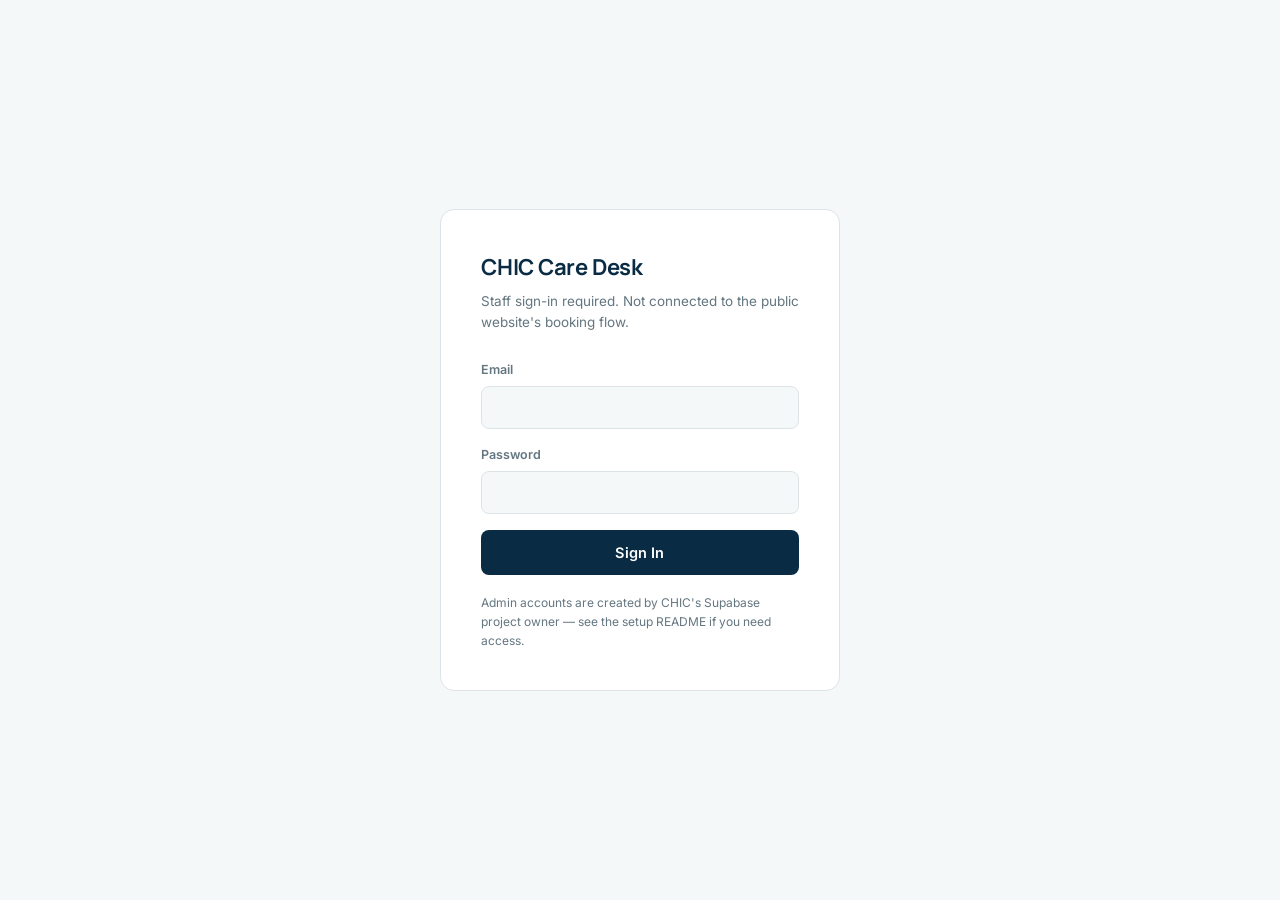
<file: chic-connect-3/admin.html>
<!DOCTYPE html>
<html lang="en">
<head>
<meta charset="UTF-8">
<meta name="viewport" content="width=device-width, initial-scale=1.0">
<title>CHIC Care Desk — Admin</title>
<link rel="preconnect" href="https://fonts.googleapis.com">
<link href="https://fonts.googleapis.com/css2?family=Manrope:wght@400;500;600;700;800&family=Inter:wght@400;500;600&family=JetBrains+Mono:wght@500;700&display=swap" rel="stylesheet">
<link rel="stylesheet" href="css/styles.css">
</head>
<body>

<!-- LOGIN VIEW -->
<div class="admin-login-wrap" id="loginView">
  <div class="admin-login-card">
    <h2>CHIC Care Desk</h2>
    <p class="sub">Staff sign-in required. Not connected to the public website's booking flow.</p>
    <div id="loginError"></div>
    <div class="modal-field"><label>Email</label><input type="email" id="loginEmail" autocomplete="username"></div>
    <div class="modal-field"><label>Password</label><input type="password" id="loginPassword" autocomplete="current-password"></div>
    <button class="btn btn-primary" id="loginBtn" style="width:100%;justify-content:center;">Sign In</button>
    <p style="font-size:12px;color:var(--muted);margin-top:18px;">Admin accounts are created by CHIC's Supabase project owner — see the setup README if you need access.</p>
  </div>
</div>

<!-- DASHBOARD VIEW -->
<div class="admin-page-wrap" id="dashboardView" style="display:none;">
  <div class="admin-page-header">
    <div class="admin-brand">
      <div>
        <div class="admin-brand-title">CHIC Care Desk</div>
        <div class="admin-brand-sub" id="loggedInAs"></div>
      </div>
    </div>
    <button class="admin-logout-btn" id="logoutBtn">Sign Out</button>
  </div>

  <div class="admin-page-body">
    <div class="admin-section-tabs">
      <div class="admin-section-tab active" data-section="appointments">Appointments</div>
      <div class="admin-section-tab" data-section="doctors">Doctors</div>
    </div>

    <!-- APPOINTMENTS -->
    <div id="appointmentsSection">
      <div class="admin-summary" id="adminSummary"></div>
      <div class="admin-tabs" id="adminTabs"></div>
      <div class="admin-queue" id="adminQueue"></div>
    </div>

    <!-- DOCTORS -->
    <div id="doctorsSection" style="display:none;">
      <div class="admin-doc-toolbar">
        <h3 style="font-size:17px;">Manage Doctors</h3>
        <button class="btn btn-primary" id="addDoctorBtn">+ Add Doctor</button>
      </div>
      <div class="admin-doc-list" id="adminDocList"></div>
    </div>
  </div>
</div>

<!-- DOCTOR ADD/EDIT MODAL -->
<div class="modal-overlay" id="doctorFormModal">
  <div class="modal-card" id="doctorFormCard" style="max-width:560px;">
    <button class="modal-close" id="doctorFormClose" aria-label="Close">
      <svg width="20" height="20" viewBox="0 0 24 24" fill="none" stroke="currentColor" stroke-width="1.8"><line x1="18" y1="6" x2="6" y2="18"/><line x1="6" y1="6" x2="18" y2="18"/></svg>
    </button>
    <div id="doctorFormBody"></div>
  </div>
</div>

<!-- APPOINTMENT DETAIL MODAL -->
<div class="modal-overlay" id="apptDetailModal">
  <div class="modal-card">
    <button class="modal-close" id="apptDetailClose" aria-label="Close">
      <svg width="20" height="20" viewBox="0 0 24 24" fill="none" stroke="currentColor" stroke-width="1.8"><line x1="18" y1="6" x2="6" y2="18"/><line x1="6" y1="6" x2="18" y2="18"/></svg>
    </button>
    <div id="apptDetailBody"></div>
  </div>
</div>

<div id="printSlip"></div>
<div class="toast-stack" id="toastStack"></div>

<script type="module" src="js/admin-app.js"></script>
</body>
</html>
</file>
<file: chic-connect-3/css/styles.css>
:root{
    --navy:#092B43;
    --teal:#0B827B;
    --bg:#F5F8F9;
    --white:#FFFFFF;
    --text:#102033;
    --muted:#647680;
    --line:#DDE4E7;
    --radius:10px;
  }
  *{margin:0;padding:0;box-sizing:border-box;}
  body{
    font-family:'Inter',sans-serif;
    color:var(--text);
    background:var(--white);
    line-height:1.6;
    -webkit-font-smoothing:antialiased;
  }
  h1,h2,h3,h4{font-family:'Manrope',sans-serif;color:var(--navy);letter-spacing:-0.01em;}
  a{text-decoration:none;color:inherit;}
  img{max-width:100%;display:block;}
  .wrap{max-width:1180px;margin:0 auto;padding:0 32px;}
  .eyebrow{
    font-size:12.5px;
    letter-spacing:0.14em;
    text-transform:uppercase;
    color:var(--teal);
    font-weight:600;
    margin-bottom:14px;
    display:inline-block;
  }
  .btn{
    display:inline-flex;align-items:center;gap:8px;
    padding:13px 26px;border-radius:8px;
    font-family:'Inter',sans-serif;font-weight:600;font-size:14.5px;
    letter-spacing:0.01em;
    border:1px solid transparent;
    cursor:pointer;transition:all .18s ease;
  }
  .btn-primary{background:var(--navy);color:#fff;}
  .btn-primary:hover{background:#0d3654;}
  .btn-outline{border-color:var(--navy);color:var(--navy);}
  .btn-outline:hover{background:var(--navy);color:#fff;}
  .btn-teal{background:var(--teal);color:#fff;}
  .btn-teal:hover{background:#096b65;}
  .btn-text{color:var(--teal);font-weight:600;font-size:14px;}

  /* route signature element */
  .route-line{
    display:flex;align-items:center;gap:14px;
    font-family:'Manrope',sans-serif;font-weight:700;
    font-size:12.5px;letter-spacing:0.12em;text-transform:uppercase;
    color:var(--muted);margin:0 0 20px;
  }
  .route-line .city{color:var(--navy);}
  .route-line .dash{flex:0 0 auto;width:46px;height:1px;background:var(--line);position:relative;}
  .route-line .dash::after{
    content:'';position:absolute;right:0;top:-2px;
    width:5px;height:5px;border-radius:50%;background:var(--teal);
  }

  /* HEADER */
  header{position:sticky;top:0;z-index:100;background:#fff;border-bottom:1px solid var(--line);}
  .utility-bar{background:var(--navy);color:#dbe6ee;font-size:12.5px;}
  .utility-bar .wrap{display:flex;justify-content:space-between;align-items:center;padding:8px 32px;}
  .utility-bar .u-left{display:flex;gap:6px;align-items:center;font-weight:600;letter-spacing:0.03em;}
  .utility-bar .u-left span{color:#8fb4c9;font-weight:400;}
  .utility-bar .u-right{display:flex;gap:10px;}
  .util-phone{
    display:flex;align-items:center;gap:7px;
    padding:5px 11px;border-radius:20px;
    background:rgba(255,255,255,0.08);border:1px solid rgba(255,255,255,0.16);
    color:#eaf3f7;font-weight:600;
  }
  .util-phone:hover{background:rgba(255,255,255,0.14);}
  .util-phone svg{width:12px;height:12px;stroke:var(--teal);flex:0 0 auto;}
  .util-phone .u-tag{font-size:10px;letter-spacing:0.04em;text-transform:uppercase;color:#9fb8c8;font-weight:600;}
  .util-phone .u-num{font-family:'JetBrains Mono',monospace;font-size:12px;letter-spacing:0.01em;}
  .nav-main{display:flex;align-items:center;justify-content:space-between;padding:16px 32px;}
  .brand{display:flex;align-items:center;gap:10px;}
  .brand-mark{
    width:40px;height:40px;border-radius:9px;overflow:hidden;flex:0 0 auto;
    display:flex;align-items:center;justify-content:center;
    background:#fff;border:1px solid var(--line);
  }
  .brand-mark img{width:100%;height:100%;object-fit:cover;}
  .brand-text{font-family:'Manrope';font-weight:800;font-size:18px;color:var(--navy);letter-spacing:-0.01em;}
  .brand-text small{display:block;font-family:'Inter';font-weight:500;font-size:11px;color:var(--muted);letter-spacing:0.06em;text-transform:uppercase;}
  nav ul{list-style:none;display:flex;gap:34px;}
  nav a{font-size:14.5px;font-weight:500;color:var(--text);}
  nav a:hover{color:var(--teal);}
  .nav-right{display:flex;align-items:center;gap:20px;}
  .hamburger{
    display:none;border:1px solid var(--line);background:#fff;border-radius:8px;
    width:38px;height:38px;align-items:center;justify-content:center;cursor:pointer;color:var(--navy);
  }
  .mobile-drawer{
    position:fixed;inset:0;background:rgba(9,43,67,0.5);z-index:200;
    opacity:0;pointer-events:none;transition:opacity .2s ease;
  }
  .mobile-drawer.open{opacity:1;pointer-events:auto;}
  .mobile-drawer .panel{
    position:absolute;top:0;right:0;bottom:0;width:78%;max-width:320px;background:#fff;
    padding:26px 26px;transform:translateX(100%);transition:transform .25s ease;
    display:flex;flex-direction:column;gap:4px;
  }
  .mobile-drawer.open .panel{transform:translateX(0);}
  .mobile-drawer .close-drawer{align-self:flex-end;background:none;border:none;cursor:pointer;color:var(--navy);margin-bottom:18px;}
  .mobile-drawer a{padding:14px 4px;border-bottom:1px solid var(--line);font-size:15.5px;font-weight:600;color:var(--navy);}
  .mobile-drawer .btn{margin-top:20px;justify-content:center;}
  .mobile-drawer .cphone{padding:12px 14px;border-bottom:none;font-size:inherit;font-weight:inherit;color:inherit;}

  /* HERO */
  .hero{background:var(--bg);border-bottom:1px solid var(--line);}
  .hero-grid{display:grid;grid-template-columns:1.05fr 0.95fr;gap:60px;align-items:center;padding:76px 32px 76px;max-width:1180px;margin:0 auto;}
  .hero h1{font-size:44px;line-height:1.16;font-weight:800;margin-bottom:22px;}
  .hero p.lead{font-size:16.5px;color:var(--muted);max-width:460px;margin-bottom:34px;}
  .hero-ctas{display:flex;gap:14px;}

  /* QUICK-DIAL CARDS */
  .quick-dial{display:grid;grid-template-columns:1fr 1fr;gap:14px;margin-top:32px;max-width:520px;}
  .dial-card{
    display:flex;flex-direction:column;gap:10px;
    padding:20px 20px;border-radius:12px;position:relative;overflow:hidden;
    text-decoration:none;
  }
  .dial-card.appt{background:var(--navy);color:#fff;}
  .dial-card.helpline{background:var(--teal);color:#fff;}
  .dial-tag{
    display:flex;align-items:center;gap:6px;
    font-size:11px;font-weight:700;letter-spacing:0.08em;text-transform:uppercase;
    opacity:0.85;
  }
  .dial-tag svg{width:13px;height:13px;stroke:currentColor;}
  .dial-number{
    font-family:'JetBrains Mono',monospace;font-weight:700;font-size:22px;
    letter-spacing:0.01em;line-height:1.1;
  }
  .dial-cta{
    display:inline-flex;align-items:center;gap:6px;
    font-size:12px;font-weight:600;
    padding:6px 12px;border-radius:20px;
    background:rgba(255,255,255,0.16);align-self:flex-start;
    transition:background .15s ease;
  }
  .dial-card:hover .dial-cta{background:rgba(255,255,255,0.28);}
  .dial-card:active{transform:scale(0.98);}
  .hero-img{border-radius:14px;overflow:hidden;aspect-ratio:4/4.6;background:linear-gradient(180deg,#0c3350,#092B43);position:relative;}
  .hero-img img{width:100%;height:100%;object-fit:cover;opacity:0.92;}
  .hero-img-tag{
    position:absolute;bottom:20px;left:20px;right:20px;
    background:rgba(9,43,67,0.82);backdrop-filter:blur(4px);
    color:#fff;padding:14px 16px;border-radius:8px;font-size:12.5px;
    display:flex;justify-content:space-between;align-items:center;
  }

  /* QUICK ACCESS */
  .quick-access{border-bottom:1px solid var(--line);}
  .qa-grid{display:grid;grid-template-columns:repeat(4,1fr);}
  .qa-item{
    padding:26px 30px;border-right:1px solid var(--line);
    display:flex;align-items:center;gap:14px;
    transition:background .15s ease;
  }
  .qa-item:last-child{border-right:none;}
  .qa-item:hover{background:var(--bg);}
  .qa-icon{
    width:38px;height:38px;border-radius:8px;background:var(--bg);
    border:1px solid var(--line);
    display:flex;align-items:center;justify-content:center;flex:0 0 auto;
  }
  .qa-icon svg{width:18px;height:18px;stroke:var(--teal);}
  .qa-item span{font-size:13.5px;font-weight:600;color:var(--navy);}

  section{padding:88px 0;}
  .section-head{display:flex;justify-content:space-between;align-items:flex-end;margin-bottom:46px;gap:40px;}
  .section-head h2{font-size:31px;font-weight:800;line-height:1.22;max-width:520px;}
  .section-head p{color:var(--muted);font-size:15px;max-width:340px;padding-bottom:4px;}

  /* SPECIALIST VISITS */
  .specialists{background:var(--bg);}
  .visit-list{border-top:1px solid var(--line);}
  .visit-row{
    display:grid;grid-template-columns:150px 1fr 1fr 130px auto;
    gap:24px;align-items:center;padding:24px 0;border-bottom:1px solid var(--line);
  }
  .visit-date{font-family:'Manrope';font-weight:700;color:var(--navy);font-size:14px;line-height:1.4;}
  .visit-date .day{font-size:22px;display:block;}
  .visit-doc strong{display:block;font-size:15.5px;color:var(--navy);font-weight:700;}
  .visit-doc span{font-size:13px;color:var(--muted);}
  .visit-loc{font-size:13.5px;color:var(--muted);}
  .visit-loc strong{display:block;color:var(--text);font-weight:600;font-size:13.5px;}
  .status-pill{
    font-size:11px;font-weight:700;letter-spacing:0.06em;text-transform:uppercase;
    padding:5px 10px;border-radius:20px;text-align:center;
    background:#e6f4f2;color:var(--teal);white-space:nowrap;
  }
  .visit-actions{display:flex;gap:16px;justify-content:flex-end;}
  .empty-state{
    text-align:center;padding:56px 24px;border:1px dashed var(--line);border-radius:var(--radius);
  }
  .empty-state p{color:var(--muted);font-size:14.5px;margin-bottom:18px;}

  /* FIND DOCTOR */
  .doctor-search{
    display:flex;gap:14px;margin-bottom:36px;
  }
  .doctor-search input{
    flex:1;padding:14px 18px;border:1px solid var(--line);border-radius:8px;
    font-family:'Inter';font-size:14.5px;background:var(--bg);
  }
  .filters{display:flex;flex-wrap:wrap;gap:10px;margin-bottom:44px;}
  .filter-chip{
    padding:8px 16px;border:1px solid var(--line);border-radius:20px;
    font-size:13px;font-weight:500;color:var(--muted);cursor:pointer;
  }
  .filter-chip.active{background:var(--navy);color:#fff;border-color:var(--navy);}
  .doctor-group-head{
    font-family:'Manrope';font-weight:700;font-size:14px;color:var(--navy);
    letter-spacing:0.03em;text-transform:uppercase;margin:0 0 18px;
    padding-bottom:12px;border-bottom:1px solid var(--line);
  }
  .doctor-group{margin-bottom:48px;}
  .doctor-group:last-child{margin-bottom:0;}
  .doctor-grid{display:grid;grid-template-columns:repeat(3,1fr);gap:1px;background:var(--line);border:1px solid var(--line);}
  .doc-card{background:#fff;padding:30px;}
  .doc-top{display:flex;gap:16px;margin-bottom:18px;}
  .doc-avatar-wrap{display:flex;flex-direction:column;align-items:center;gap:6px;flex:0 0 auto;}
  .doc-avatar{
    width:60px;height:60px;border-radius:12px;
    display:flex;align-items:center;justify-content:center;
  }
  .doc-avatar svg{width:26px;height:26px;}
  .avatar-badge{
    font-size:8.5px;font-weight:700;letter-spacing:0.02em;
    color:#fff;padding:2.5px 7px;border-radius:20px;white-space:nowrap;
    line-height:1.4;
  }
  .doc-telugu{font-size:12px;color:var(--muted);margin-bottom:2px;}
  .doc-name{font-family:'Manrope';font-weight:700;font-size:16px;color:var(--navy);margin-bottom:1px;}
  .doc-qual{font-size:12px;color:var(--muted);margin-bottom:6px;}
  .doc-type{
    font-size:10.5px;font-weight:700;letter-spacing:0.05em;text-transform:uppercase;
    padding:3px 8px;border-radius:4px;display:inline-block;
  }
  .doc-type.visiting{background:#fdeee0;color:#b5590c;}
  .doc-type.local{background:#e6f0f4;color:var(--navy);}
  .doc-specialty{font-size:13.5px;color:var(--text);font-weight:600;margin-bottom:6px;}
  .doc-hosp{font-size:12.5px;color:var(--muted);margin-bottom:20px;}
  .doc-actions{display:flex;gap:12px;padding-top:16px;border-top:1px solid var(--line);}
  .doc-actions a{font-size:13px;font-weight:600;}
  .doc-actions .view{color:var(--muted);}
  .doc-actions .book{color:var(--teal);}

  /* JOURNEY */
  .journey{background:var(--navy);color:#dbe6ee;}
  .journey .section-head h2, .journey .section-head p{color:#fff;}
  .journey .section-head p{color:#9fb8c8;}
  .journey-steps{display:grid;grid-template-columns:repeat(5,1fr);gap:0;border-top:1px solid rgba(255,255,255,0.14);}
  .j-step{padding:30px 24px 0;border-right:1px solid rgba(255,255,255,0.14);}
  .j-step:last-child{border-right:none;}
  .j-num{font-family:'Manrope';font-weight:800;font-size:13px;color:#4d94a0;margin-bottom:14px;}
  .j-title{font-family:'Manrope';font-weight:700;font-size:15px;color:#fff;margin-bottom:8px;letter-spacing:0.02em;}
  .j-desc{font-size:13px;color:#9fb8c8;line-height:1.55;}

  /* SERVICES */
  .services-grid{display:grid;grid-template-columns:repeat(4,1fr);gap:1px;background:var(--line);border:1px solid var(--line);}
  .svc-card{background:#fff;padding:28px;min-height:150px;display:flex;flex-direction:column;}
  .svc-icon{width:30px;height:30px;margin-bottom:16px;}
  .svc-icon svg{width:100%;height:100%;stroke:var(--teal);}
  .svc-title{font-family:'Manrope';font-weight:700;font-size:14.5px;color:var(--navy);margin-bottom:8px;}
  .svc-desc{font-size:13px;color:var(--muted);margin-bottom:auto;padding-bottom:16px;}
  .svc-link{font-size:12.5px;font-weight:600;color:var(--teal);}

  /* HOSPITAL COORDINATION */
  .coordination{background:var(--bg);}
  .coord-grid{display:grid;grid-template-columns:0.9fr 1.1fr;gap:60px;align-items:center;}
  .coord-text p{color:var(--muted);font-size:15.5px;margin-bottom:28px;max-width:440px;}
  .hosp-list{border:1px solid var(--line);border-radius:var(--radius);overflow:hidden;background:#fff;}
  .hosp-row{display:flex;justify-content:space-between;align-items:center;padding:20px 24px;border-bottom:1px solid var(--line);}
  .hosp-row:last-child{border-bottom:none;}
  .hosp-row strong{display:block;font-size:14.5px;color:var(--navy);font-weight:700;}
  .hosp-row span{font-size:12.5px;color:var(--muted);}
  .rel-tag{font-size:10.5px;font-weight:700;letter-spacing:0.05em;text-transform:uppercase;color:var(--teal);}

  /* ABOUT / CONTACT */
  .about-grid{display:grid;grid-template-columns:1fr 1fr;gap:70px;}
  .about-banner{
    display:flex;align-items:center;gap:14px;
    padding:14px 16px;border:1px solid var(--line);border-radius:10px;
    background:var(--bg);margin-bottom:26px;
  }
  .about-banner-title{font-family:'Manrope';font-weight:700;font-size:13.5px;color:var(--navy);}
  .about-banner-sub{font-size:12px;color:var(--muted);margin-top:2px;}
  .about-text p{color:var(--muted);font-size:15.5px;margin-bottom:18px;max-width:460px;}
  .contact-card{border:1px solid var(--line);border-radius:var(--radius);padding:34px;background:var(--bg);}
  .contact-row{display:flex;justify-content:space-between;padding:14px 0;border-bottom:1px solid var(--line);font-size:14px;}
  .contact-row:last-child{border-bottom:none;}
  .contact-row span:first-child{color:var(--muted);}
  .contact-row span:last-child{color:var(--text);font-weight:600;text-align:right;}
  .contact-phones{display:flex;flex-direction:column;gap:10px;padding:14px 0;border-bottom:1px solid var(--line);}
  .cphone{
    display:flex;justify-content:space-between;align-items:center;
    padding:12px 14px;border-radius:8px;background:#fff;border:1px solid var(--line);
    text-decoration:none;
  }
  .cphone .cp-left{display:flex;flex-direction:column;gap:2px;}
  .cphone .cp-tag{font-size:10.5px;font-weight:700;letter-spacing:0.06em;text-transform:uppercase;color:var(--teal);}
  .cphone .cp-num{font-family:'JetBrains Mono',monospace;font-weight:700;font-size:15px;color:var(--navy);}
  .cphone .cp-call{
    font-size:11px;font-weight:600;color:#fff;background:var(--navy);
    padding:6px 12px;border-radius:20px;
  }

  /* FINAL CTA */
  .final-cta{background:var(--teal);color:#fff;text-align:center;padding:90px 0;}
  .final-cta h2{color:#fff;font-size:32px;margin-bottom:28px;}
  .final-cta .btn-primary{background:#fff;color:var(--teal);}
  .final-cta .btn-primary:hover{background:#eafaf8;}
  .cta-phones{display:flex;gap:14px;justify-content:center;margin-top:28px;flex-wrap:wrap;}
  .cta-phone{
    display:flex;align-items:center;gap:10px;
    padding:10px 18px;border-radius:30px;
    background:rgba(255,255,255,0.14);border:1px solid rgba(255,255,255,0.3);
    color:#fff;text-decoration:none;
  }
  .cta-phone:hover{background:rgba(255,255,255,0.22);}
  .cta-phone svg{width:15px;height:15px;stroke:#fff;flex:0 0 auto;}
  .cta-phone .ctp-tag{font-size:10.5px;font-weight:700;letter-spacing:0.05em;text-transform:uppercase;opacity:0.85;display:block;}
  .cta-phone .ctp-num{font-family:'JetBrains Mono',monospace;font-weight:700;font-size:15px;}

  footer{background:var(--navy);color:#9fb8c8;padding:60px 0 30px;}
  .foot-grid{display:grid;grid-template-columns:1.4fr 1fr 1fr 1fr;gap:40px;margin-bottom:50px;}
  .foot-brand .brand-text{color:#fff;}
  .foot-logo-mark{width:34px;height:34px;border-radius:8px;overflow:hidden;background:#fff;flex:0 0 auto;}
  .foot-logo-mark img{width:100%;height:100%;object-fit:cover;}
  .foot-col h4{color:#fff;font-size:13px;font-weight:700;letter-spacing:0.04em;text-transform:uppercase;margin-bottom:16px;}
  .foot-col a, .foot-col p{display:block;font-size:13.5px;color:#9fb8c8;margin-bottom:10px;}
  .foot-bottom{border-top:1px solid rgba(255,255,255,0.12);padding-top:24px;font-size:12.5px;display:flex;justify-content:space-between;}

  /* ADMIN CARE DESK DASHBOARD */
  .admin-overlay{
    position:fixed;inset:0;background:rgba(9,43,67,0.6);z-index:400;
    display:none;align-items:center;justify-content:center;padding:24px;
  }
  .admin-overlay.open{display:flex;}
  .admin-panel{
    background:#fff;border-radius:14px;max-width:920px;width:100%;
    max-height:90vh;overflow-y:auto;
  }
  .admin-topbar{
    display:flex;justify-content:space-between;align-items:center;
    padding:20px 28px;border-bottom:1px solid var(--line);position:sticky;top:0;background:#fff;z-index:2;
  }
  .admin-brand{display:flex;align-items:center;gap:10px;}
  .admin-brand-title{font-family:'Manrope';font-weight:700;font-size:15px;color:var(--navy);}
  .admin-brand-sub{font-size:11.5px;color:var(--muted);}
  .admin-body{padding:26px 28px 34px;}
  .admin-summary{display:grid;grid-template-columns:repeat(4,1fr);gap:12px;margin-bottom:24px;}
  .admin-stat{border:1px solid var(--line);border-radius:10px;padding:16px 18px;}
  .admin-stat-num{font-family:'Manrope';font-weight:800;font-size:24px;color:var(--navy);}
  .admin-stat-label{font-size:11.5px;color:var(--muted);text-transform:uppercase;letter-spacing:0.04em;margin-top:2px;}
  .admin-tabs{display:flex;gap:8px;margin-bottom:20px;flex-wrap:wrap;}
  .admin-tab{
    padding:8px 16px;border-radius:20px;border:1px solid var(--line);
    font-size:13px;font-weight:600;color:var(--muted);cursor:pointer;
  }
  .admin-tab.active{background:var(--navy);color:#fff;border-color:var(--navy);}
  .queue-row{
    display:grid;grid-template-columns:1fr 1.3fr 0.9fr auto;gap:16px;align-items:center;
    padding:16px 0;border-bottom:1px solid var(--line);
  }
  .queue-row:last-child{border-bottom:none;}
  .queue-patient strong{display:block;font-size:14px;color:var(--navy);}
  .queue-patient span{font-size:12px;color:var(--muted);font-family:'JetBrains Mono',monospace;}
  .queue-note{font-size:12.5px;color:var(--muted);}
  .queue-actions{display:flex;gap:8px;flex-wrap:wrap;justify-content:flex-end;}
  .qa-btn{
    display:flex;align-items:center;gap:5px;
    padding:7px 12px;border-radius:7px;font-size:12px;font-weight:600;
    border:1px solid var(--line);color:var(--text);cursor:pointer;background:#fff;
  }
  .qa-btn svg{width:13px;height:13px;}
  .qa-btn.call{color:var(--navy);border-color:var(--navy);}
  .qa-btn.whatsapp{color:#1a8a4a;border-color:#1a8a4a;}
  .qa-btn.advance{background:var(--teal);color:#fff;border-color:var(--teal);}
  .queue-empty{padding:40px 0;text-align:center;color:var(--muted);font-size:13.5px;}

  /* APPOINTMENT TRACKER */
  .tracker{background:var(--bg);}
  .tracker-box{display:flex;gap:14px;max-width:560px;margin-bottom:8px;}
  .tracker-box input{
    flex:1;padding:14px 18px;border:1px solid var(--line);border-radius:8px;
    font-family:'JetBrains Mono',monospace;font-size:13.5px;background:#fff;
  }
  .tracker-result-card{
    max-width:560px;margin-top:26px;background:#fff;border:1px solid var(--line);border-radius:var(--radius);padding:26px;
  }
  .tracker-result-top{display:flex;justify-content:space-between;align-items:flex-start;margin-bottom:16px;}
  .tracker-ref{font-family:'JetBrains Mono',monospace;font-weight:700;color:var(--navy);font-size:14.5px;}
  .tracker-empty{max-width:560px;color:var(--muted);font-size:13.5px;margin-top:18px;}

  /* PRINT SLIP */
  #printSlip{display:none;}
  .slip-header{display:flex;align-items:center;gap:14px;border-bottom:2px solid var(--navy);padding-bottom:16px;margin-bottom:20px;}
  .slip-logo{width:52px;height:52px;border-radius:10px;overflow:hidden;flex:0 0 auto;border:1px solid var(--line);}
  .slip-logo img{width:100%;height:100%;object-fit:cover;}
  .slip-org-name{font-family:'Manrope',sans-serif;font-weight:800;font-size:18px;color:var(--navy);}
  .slip-org-sub{font-size:11.5px;color:var(--muted);}
  .slip-meta{display:flex;justify-content:space-between;align-items:flex-start;margin-bottom:20px;}
  .slip-ref{font-family:'JetBrains Mono',monospace;font-weight:700;font-size:15px;color:var(--navy);}
  .slip-status{
    display:inline-block;font-size:11px;font-weight:700;letter-spacing:0.04em;text-transform:uppercase;
    padding:4px 12px;border-radius:20px;background:#fdeee0;color:#b5590c;
  }
  .slip-section-title{font-family:'Manrope',sans-serif;font-weight:700;font-size:12.5px;letter-spacing:0.05em;text-transform:uppercase;color:var(--teal);margin:22px 0 10px;}
  .slip-row{display:flex;justify-content:space-between;padding:8px 0;border-bottom:1px solid var(--line);font-size:13px;}
  .slip-row span:first-child{color:var(--muted);}
  .slip-row span:last-child{font-weight:600;color:var(--text);}
  .slip-prep{font-size:12.5px;color:var(--text);line-height:1.7;}
  .slip-prep li{margin-bottom:4px;}
  .slip-footer{margin-top:26px;padding-top:16px;border-top:1px solid var(--line);font-size:11px;color:var(--muted);display:flex;justify-content:space-between;}
  .slip-disclaimer{font-size:11px;color:var(--muted);margin-top:14px;font-style:italic;}

  @media print{
    header, .mobile-drawer, .admin-overlay, .modal-overlay,
    section.hero, section.quick-access, section.specialists, #doctors,
    section.journey, section#services, section.coordination, section#about,
    section.tracker, section.final-cta, footer{
      display:none !important;
    }
    html, body{height:auto !important;overflow:visible !important;margin:0;padding:0;}
    #printSlip{display:block !important;position:static;width:100%;padding:28px;}
  }

  /* BOOKING MODAL */
  .modal-overlay{
    position:fixed;inset:0;background:rgba(9,43,67,0.55);z-index:300;
    display:none;align-items:center;justify-content:center;padding:20px;
  }
  .modal-overlay.open{display:flex;}
  .modal-card{
    background:#fff;border-radius:14px;max-width:520px;width:100%;
    max-height:88vh;overflow-y:auto;padding:36px;position:relative;
  }
  .modal-close{
    position:absolute;top:20px;right:20px;background:none;border:none;
    cursor:pointer;color:var(--muted);
  }
  .modal-steps{display:flex;gap:6px;margin-bottom:26px;}
  .modal-brand{
    display:flex;align-items:center;gap:8px;margin-bottom:18px;
    font-family:'Manrope';font-weight:700;font-size:13px;color:var(--navy);
  }
  .modal-steps .step-dot{flex:1;height:3px;border-radius:2px;background:var(--line);}
  .modal-steps .step-dot.done{background:var(--teal);}
  .modal-eyebrow{font-size:12px;font-weight:700;letter-spacing:0.08em;text-transform:uppercase;color:var(--teal);margin-bottom:8px;}
  .modal-card h3{font-size:21px;margin-bottom:22px;}
  .modal-field{margin-bottom:16px;}
  .modal-field label{display:block;font-size:12.5px;font-weight:600;color:var(--muted);margin-bottom:6px;}
  .modal-field input{
    width:100%;padding:12px 14px;border:1px solid var(--line);border-radius:8px;
    font-family:'Inter';font-size:14px;background:var(--bg);color:var(--text);
  }
  .modal-field select{
    width:100%;padding:12px 40px 12px 14px;border:1px solid var(--line);border-radius:8px;
    font-family:'Inter';font-size:14px;background-color:var(--bg);color:var(--text);
    appearance:none;-webkit-appearance:none;-moz-appearance:none;
    background-image:url("data:image/svg+xml,%3Csvg xmlns='http://www.w3.org/2000/svg' viewBox='0 0 24 24' fill='none' stroke='%23647680' stroke-width='2' stroke-linecap='round' stroke-linejoin='round'%3E%3Cpolyline points='6 9 12 15 18 9'/%3E%3C/svg%3E");
    background-repeat:no-repeat;background-position:right 14px center;background-size:16px;
    cursor:pointer;
  }
  .modal-field select:focus, .modal-field input:focus{
    outline:none;border-color:var(--teal);background-color:#fff;
  }
  .modal-actions{display:flex;justify-content:space-between;margin-top:26px;gap:12px;}
  .modal-actions .btn{flex:1;justify-content:center;}
  .slot-grid{display:grid;grid-template-columns:repeat(3,1fr);gap:10px;margin-bottom:6px;}
  .slot-btn{
    padding:10px;border:1px solid var(--line);border-radius:8px;font-size:13px;
    text-align:center;cursor:pointer;background:#fff;font-weight:600;color:var(--text);
  }
  .slot-btn.selected{background:var(--navy);color:#fff;border-color:var(--navy);}
  .review-row{display:flex;justify-content:space-between;padding:10px 0;border-bottom:1px solid var(--line);font-size:13.5px;}
  .review-row span:first-child{color:var(--muted);}
  .review-row span:last-child{font-weight:600;}
  .confirm-icon{
    width:52px;height:52px;border-radius:50%;background:#e6f4f2;color:var(--teal);
    display:flex;align-items:center;justify-content:center;margin-bottom:18px;
  }
  .no-match{padding:60px 0;text-align:center;color:var(--muted);font-size:14.5px;display:none;}

  @media(max-width:960px){
    .hero-grid{grid-template-columns:1fr;padding:48px 24px;}
    .qa-grid{grid-template-columns:repeat(2,1fr);}
    .qa-item:nth-child(2){border-right:none;}
    .doctor-grid, .services-grid{grid-template-columns:repeat(2,1fr);}
    .journey-steps{grid-template-columns:repeat(2,1fr);}
    .j-step{border-bottom:1px solid rgba(255,255,255,0.14);padding-bottom:24px;}
    .coord-grid, .about-grid{grid-template-columns:1fr;gap:36px;}
    .foot-grid{grid-template-columns:1fr 1fr;}
    nav ul{display:none;}
    .hamburger{display:flex;}
    .visit-row{grid-template-columns:1fr;gap:10px;}
    .section-head{flex-direction:column;align-items:flex-start;}
    .utility-bar .u-tag{display:none;}
    .util-phone{padding:5px 9px;}
    .quick-dial{grid-template-columns:1fr;max-width:100%;}
    .cta-phones{flex-direction:column;align-items:center;}
  }
  @media(max-width:480px){
    .utility-bar .wrap{padding:8px 20px;gap:8px;}
    .utility-bar .u-left{display:none;}
    .util-phone .u-num{font-size:11px;}
  }

/* ===================== APP ADDITIONS (Supabase integration) ===================== */

/* Loading / error / info states for dynamic content */
.state-msg{ text-align:center; padding:40px 24px; color:var(--muted); font-size:14px; }
.state-msg.error{ color:#b3261e; }
.skeleton-card{ background:#fff; padding:30px; }
.skeleton-line{ height:12px; border-radius:6px; background:linear-gradient(90deg,var(--line) 25%,#eef2f3 37%,var(--line) 63%); background-size:400% 100%; animation:skeleton-shine 1.4s ease infinite; margin-bottom:10px; }
.skeleton-line.w60{width:60%;} .skeleton-line.w40{width:40%;} .skeleton-line.w80{width:80%;}
@keyframes skeleton-shine{ 0%{background-position:100% 50%;} 100%{background-position:0 50%;} }

/* Toast notifications */
.toast-stack{ position:fixed; bottom:24px; right:24px; z-index:900; display:flex; flex-direction:column; gap:10px; max-width:340px; }
.toast{ background:var(--navy); color:#fff; padding:14px 18px; border-radius:8px; font-size:13.5px; box-shadow:0 8px 24px rgba(9,43,67,0.25); animation:toast-in .18s ease; }
.toast.success{ background:#1e6b3e; }
.toast.error{ background:#a4321f; }
@keyframes toast-in{ from{opacity:0; transform:translateY(8px);} to{opacity:1; transform:translateY(0);} }
@media(max-width:480px){ .toast-stack{ left:16px; right:16px; bottom:16px; max-width:none; } }

/* Form banners (inline success / error) */
.form-banner{ padding:12px 16px; border-radius:8px; font-size:13px; margin-bottom:16px; }
.form-banner.error{ background:#fdecea; color:#a4321f; border:1px solid #f3c6bf; }
.form-banner.success{ background:#eaf4eb; color:#1e6b3e; border:1px solid #cfe6d2; }

/* Generic disabled button state */
.btn:disabled, .btn.is-loading{ opacity:0.6; cursor:not-allowed; pointer-events:none; }

/* ---- Service detail modal content ---- */
.service-detail-body p{ color:var(--muted); font-size:14.5px; margin-bottom:14px; }
.service-detail-list{ margin:0 0 20px 18px; }
.service-detail-list li{ color:var(--text); font-size:13.5px; margin-bottom:8px; line-height:1.55; }
.service-detail-icon{ width:34px; height:34px; margin-bottom:16px; }
.service-detail-icon svg{ width:100%; height:100%; stroke:var(--teal); }

/* ---- Doctor profile modal ---- */
.profile-head{ display:flex; gap:16px; margin-bottom:20px; align-items:flex-start; }
.profile-head .doc-avatar{ width:64px; height:64px; }

/* ===================== ADMIN PAGE (full-page, not overlay) ===================== */
.admin-page-wrap{ min-height:100vh; background:var(--bg); }
.admin-page-header{
  background:#fff; border-bottom:1px solid var(--line);
  padding:18px 32px; display:flex; align-items:center; justify-content:space-between;
}
.admin-page-body{ max-width:1080px; margin:0 auto; padding:32px; }
.admin-login-wrap{ min-height:100vh; display:flex; align-items:center; justify-content:center; background:var(--bg); padding:24px; }
.admin-login-card{ background:#fff; border:1px solid var(--line); border-radius:14px; padding:40px; max-width:400px; width:100%; }
.admin-login-card h2{ font-size:22px; margin-bottom:6px; }
.admin-login-card p.sub{ color:var(--muted); font-size:13.5px; margin-bottom:26px; }
.admin-logout-btn{ font-size:13px; font-weight:600; color:var(--muted); cursor:pointer; border:1px solid var(--line); padding:8px 16px; border-radius:8px; background:#fff; }
.admin-logout-btn:hover{ color:var(--navy); border-color:var(--navy); }

/* Section switcher (Doctors / Appointments) */
.admin-section-tabs{ display:flex; gap:8px; margin-bottom:26px; border-bottom:1px solid var(--line); }
.admin-section-tab{ padding:12px 4px; margin-right:22px; font-size:14px; font-weight:600; color:var(--muted); cursor:pointer; border-bottom:2px solid transparent; }
.admin-section-tab.active{ color:var(--navy); border-bottom-color:var(--teal); }

/* Doctors management list */
.admin-doc-toolbar{ display:flex; justify-content:space-between; align-items:center; margin-bottom:18px; }
.admin-doc-list{ border:1px solid var(--line); border-radius:var(--radius); overflow:hidden; background:#fff; }
.admin-doc-row{ display:grid; grid-template-columns:auto 1fr auto auto; gap:16px; align-items:center; padding:16px 20px; border-bottom:1px solid var(--line); }
.admin-doc-row:last-child{ border-bottom:none; }
.admin-doc-row.inactive{ opacity:0.55; }
.admin-doc-info strong{ display:block; font-size:14.5px; color:var(--navy); }
.admin-doc-info span{ font-size:12.5px; color:var(--muted); display:block; margin-top:2px; }
.admin-doc-actions{ display:flex; gap:8px; }

/* Doctor form modal (reuses .modal-card look) */
.doc-form-grid{ display:grid; grid-template-columns:1fr 1fr; gap:0 14px; }
.doc-form-grid .modal-field.full{ grid-column:1 / -1; }
textarea.modal-field-textarea{
  width:100%; padding:12px 14px; border:1px solid var(--line); border-radius:8px;
  font-family:'Inter'; font-size:14px; background:var(--bg); resize:vertical; min-height:80px;
}

/* Appointment detail modal rows already reuse .review-row */
.appt-status-select{
  padding:8px 12px; border:1px solid var(--line); border-radius:7px; font-size:12.5px; font-weight:600; background:#fff; cursor:pointer;
}

@media(max-width:720px){
  .admin-page-body{ padding:20px; }
  .admin-doc-row{ grid-template-columns:1fr; }
  .doc-form-grid{ grid-template-columns:1fr; }
}
</file>
